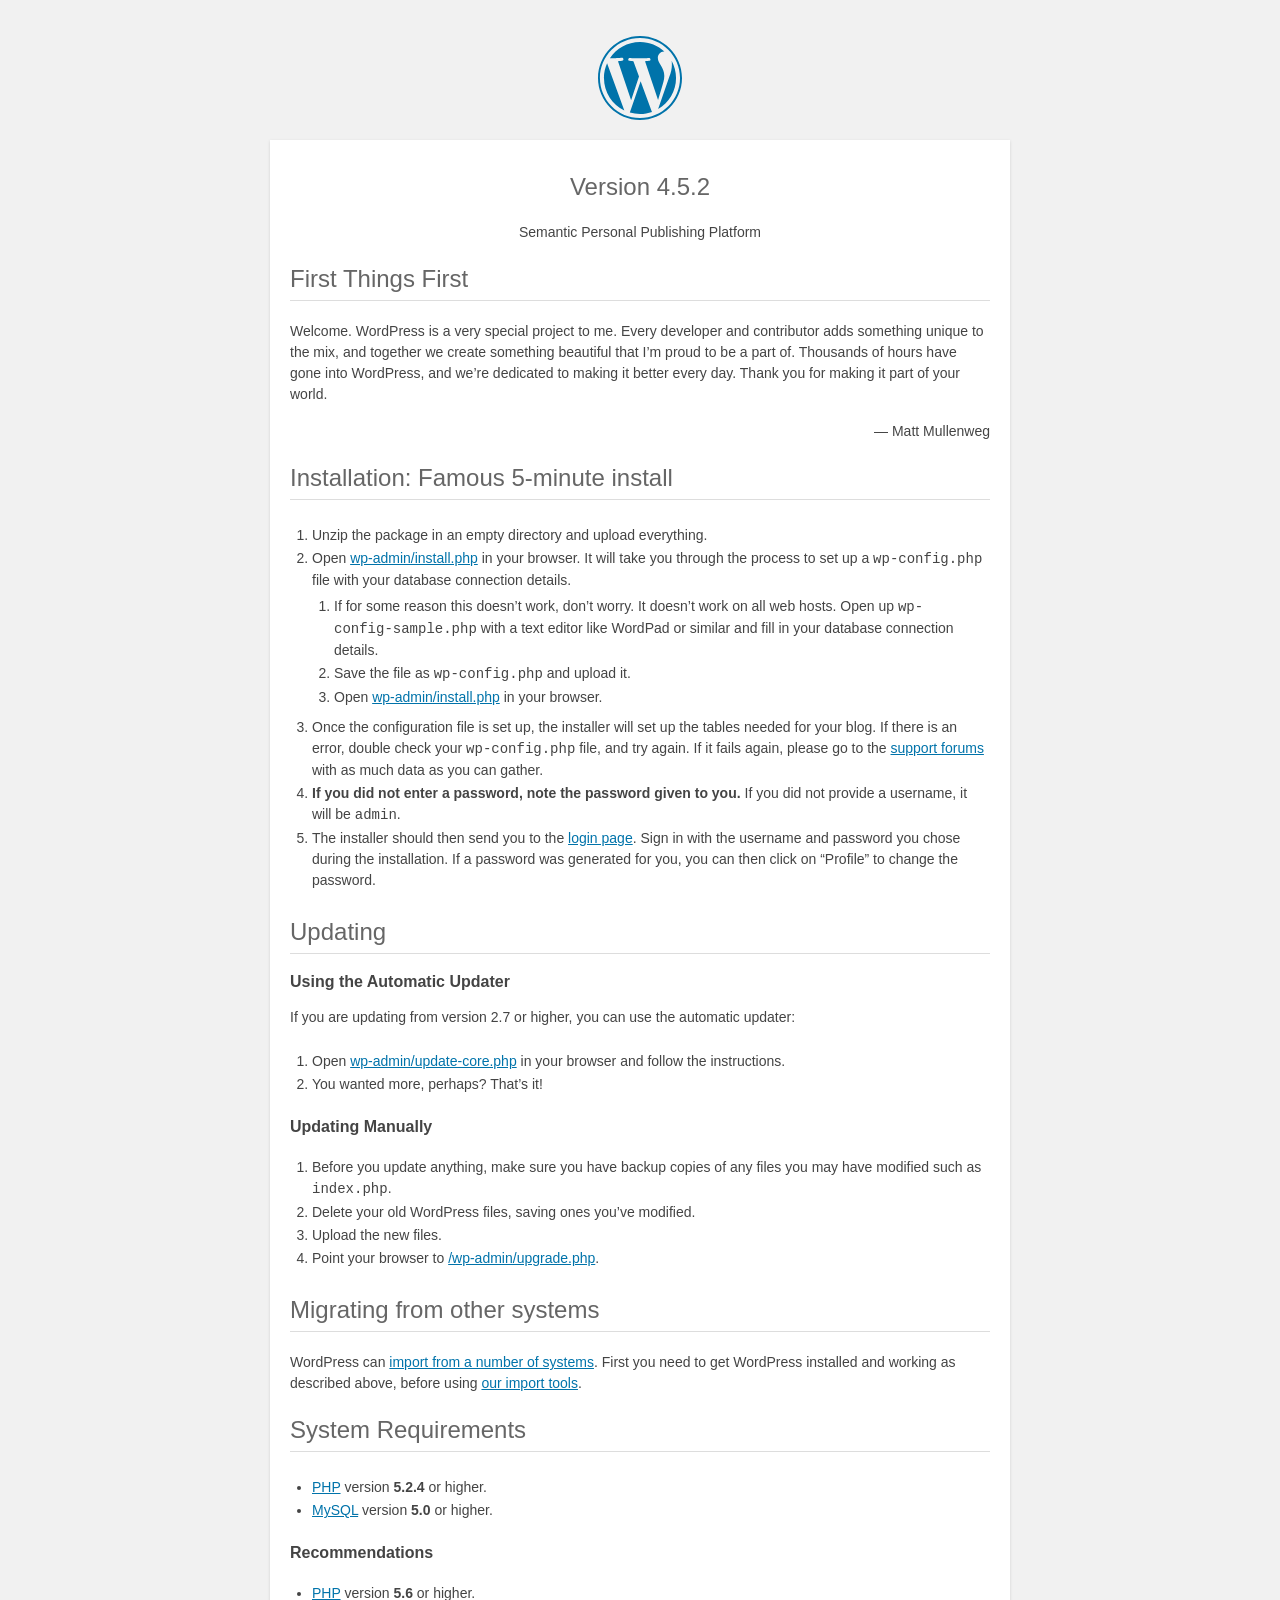
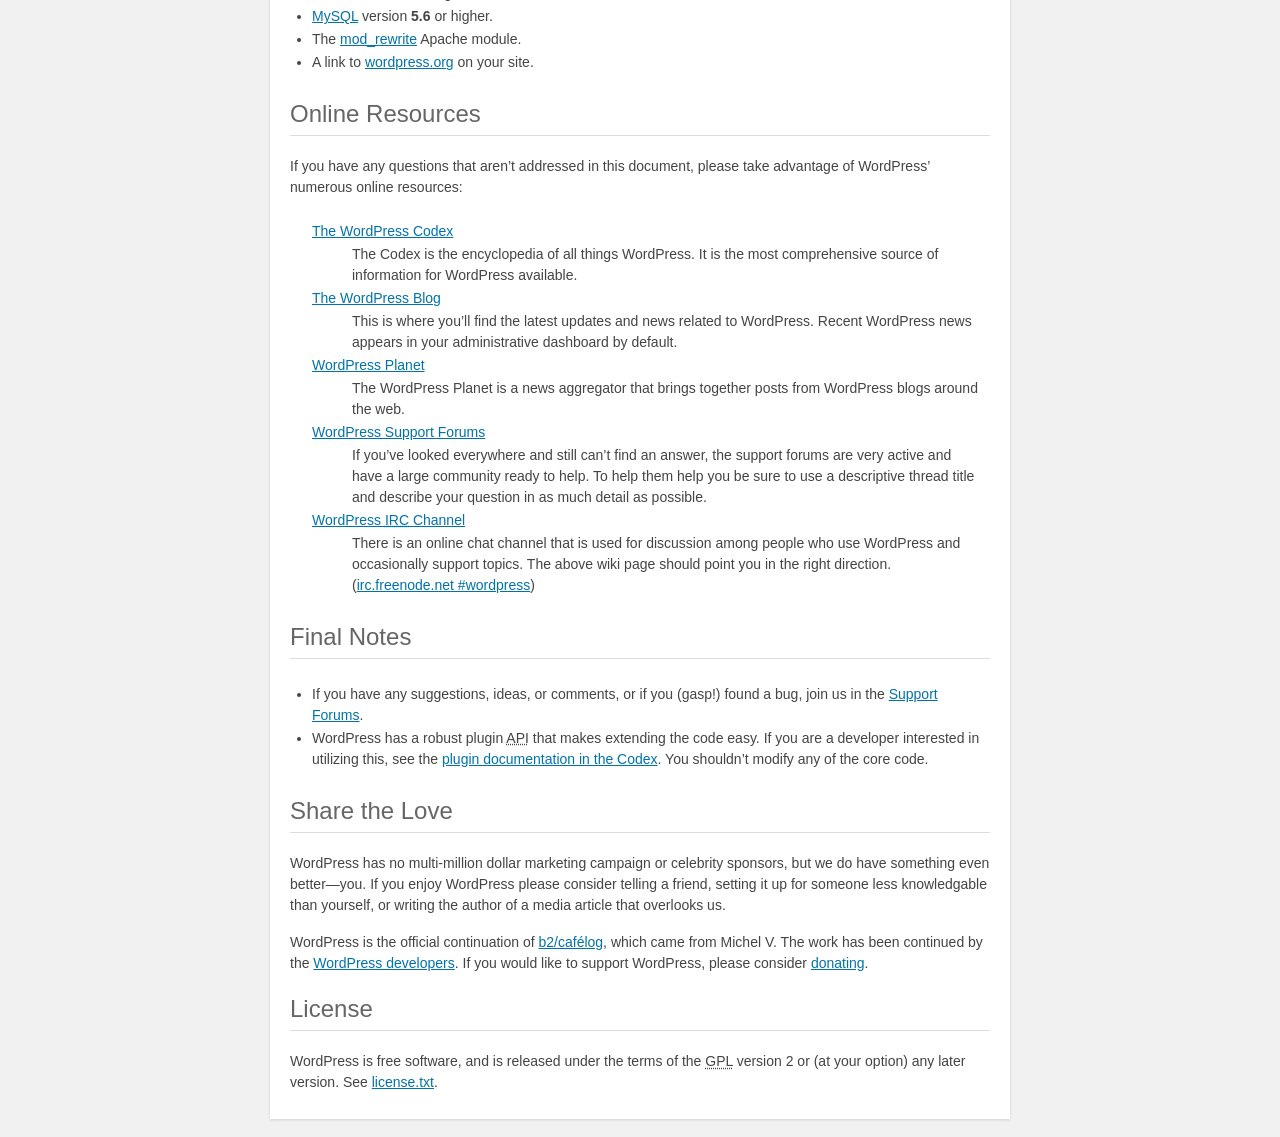
<file: mi/readme.html>
<!DOCTYPE html>
<html>
<head>
	<meta name="viewport" content="width=device-width" />
	<meta http-equiv="Content-Type" content="text/html; charset=utf-8" />
	<title>WordPress &#8250; ReadMe</title>
	<link rel="stylesheet" href="wp-admin/css/install.css?ver=20100228" type="text/css" />
</head>
<body>
<h1 id="logo">
	<a href="https://wordpress.org/"><img alt="WordPress" src="wp-admin/images/wordpress-logo.png" /></a>
	<br /> Version 4.5.2
</h1>
<p style="text-align: center">Semantic Personal Publishing Platform</p>

<h2>First Things First</h2>
<p>Welcome. WordPress is a very special project to me. Every developer and contributor adds something unique to the mix, and together we create something beautiful that I&#8217;m proud to be a part of. Thousands of hours have gone into WordPress, and we&#8217;re dedicated to making it better every day. Thank you for making it part of your world.</p>
<p style="text-align: right">&#8212; Matt Mullenweg</p>

<h2>Installation: Famous 5-minute install</h2>
<ol>
	<li>Unzip the package in an empty directory and upload everything.</li>
	<li>Open <span class="file"><a href="wp-admin/install.php">wp-admin/install.php</a></span> in your browser. It will take you through the process to set up a <code>wp-config.php</code> file with your database connection details.
		<ol>
			<li>If for some reason this doesn&#8217;t work, don&#8217;t worry. It doesn&#8217;t work on all web hosts. Open up <code>wp-config-sample.php</code> with a text editor like WordPad or similar and fill in your database connection details.</li>
			<li>Save the file as <code>wp-config.php</code> and upload it.</li>
			<li>Open <span class="file"><a href="wp-admin/install.php">wp-admin/install.php</a></span> in your browser.</li>
		</ol>
	</li>
	<li>Once the configuration file is set up, the installer will set up the tables needed for your blog. If there is an error, double check your <code>wp-config.php</code> file, and try again. If it fails again, please go to the <a href="https://wordpress.org/support/" title="WordPress support">support forums</a> with as much data as you can gather.</li>
	<li><strong>If you did not enter a password, note the password given to you.</strong> If you did not provide a username, it will be <code>admin</code>.</li>
	<li>The installer should then send you to the <a href="wp-login.php">login page</a>. Sign in with the username and password you chose during the installation. If a password was generated for you, you can then click on &#8220;Profile&#8221; to change the password.</li>
</ol>

<h2>Updating</h2>
<h3>Using the Automatic Updater</h3>
<p>If you are updating from version 2.7 or higher, you can use the automatic updater:</p>
<ol>
	<li>Open <span class="file"><a href="wp-admin/update-core.php">wp-admin/update-core.php</a></span> in your browser and follow the instructions.</li>
	<li>You wanted more, perhaps? That&#8217;s it!</li>
</ol>

<h3>Updating Manually</h3>
<ol>
	<li>Before you update anything, make sure you have backup copies of any files you may have modified such as <code>index.php</code>.</li>
	<li>Delete your old WordPress files, saving ones you&#8217;ve modified.</li>
	<li>Upload the new files.</li>
	<li>Point your browser to <span class="file"><a href="wp-admin/upgrade.php">/wp-admin/upgrade.php</a>.</span></li>
</ol>

<h2>Migrating from other systems</h2>
<p>WordPress can <a href="https://codex.wordpress.org/Importing_Content">import from a number of systems</a>. First you need to get WordPress installed and working as described above, before using <a href="wp-admin/import.php" title="Import to WordPress">our import tools</a>.</p>

<h2>System Requirements</h2>
<ul>
	<li><a href="http://php.net/">PHP</a> version <strong>5.2.4</strong> or higher.</li>
	<li><a href="http://www.mysql.com/">MySQL</a> version <strong>5.0</strong> or higher.</li>
</ul>

<h3>Recommendations</h3>
<ul>
	<li><a href="http://php.net/">PHP</a> version <strong>5.6</strong> or higher.</li>
	<li><a href="http://www.mysql.com/">MySQL</a> version <strong>5.6</strong> or higher.</li>
	<li>The <a href="http://httpd.apache.org/docs/2.2/mod/mod_rewrite.html">mod_rewrite</a> Apache module.</li>
	<li>A link to <a href="https://wordpress.org/">wordpress.org</a> on your site.</li>
</ul>

<h2>Online Resources</h2>
<p>If you have any questions that aren&#8217;t addressed in this document, please take advantage of WordPress&#8217; numerous online resources:</p>
<dl>
	<dt><a href="https://codex.wordpress.org/">The WordPress Codex</a></dt>
		<dd>The Codex is the encyclopedia of all things WordPress. It is the most comprehensive source of information for WordPress available.</dd>
	<dt><a href="https://wordpress.org/news/">The WordPress Blog</a></dt>
		<dd>This is where you&#8217;ll find the latest updates and news related to WordPress. Recent WordPress news appears in your administrative dashboard by default.</dd>
	<dt><a href="https://planet.wordpress.org/">WordPress Planet</a></dt>
		<dd>The WordPress Planet is a news aggregator that brings together posts from WordPress blogs around the web.</dd>
	<dt><a href="https://wordpress.org/support/">WordPress Support Forums</a></dt>
		<dd>If you&#8217;ve looked everywhere and still can&#8217;t find an answer, the support forums are very active and have a large community ready to help. To help them help you be sure to use a descriptive thread title and describe your question in as much detail as possible.</dd>
	<dt><a href="https://codex.wordpress.org/IRC">WordPress <abbr title="Internet Relay Chat">IRC</abbr> Channel</a></dt>
		<dd>There is an online chat channel that is used for discussion among people who use WordPress and occasionally support topics. The above wiki page should point you in the right direction. (<a href="irc://irc.freenode.net/wordpress">irc.freenode.net #wordpress</a>)</dd>
</dl>

<h2>Final Notes</h2>
<ul>
	<li>If you have any suggestions, ideas, or comments, or if you (gasp!) found a bug, join us in the <a href="https://wordpress.org/support/">Support Forums</a>.</li>
	<li>WordPress has a robust plugin <abbr title="application programming interface">API</abbr> that makes extending the code easy. If you are a developer interested in utilizing this, see the <a href="https://codex.wordpress.org/Plugin_API" title="WordPress plugin API">plugin documentation in the Codex</a>. You shouldn&#8217;t modify any of the core code.</li>
</ul>

<h2>Share the Love</h2>
<p>WordPress has no multi-million dollar marketing campaign or celebrity sponsors, but we do have something even better&#8212;you. If you enjoy WordPress please consider telling a friend, setting it up for someone less knowledgable than yourself, or writing the author of a media article that overlooks us.</p>

<p>WordPress is the official continuation of <a href="http://cafelog.com/">b2/caf&#233;log</a>, which came from Michel V. The work has been continued by the <a href="https://wordpress.org/about/">WordPress developers</a>. If you would like to support WordPress, please consider <a href="https://wordpress.org/donate/" title="Donate to WordPress">donating</a>.</p>

<h2>License</h2>
<p>WordPress is free software, and is released under the terms of the <abbr title="GNU General Public License">GPL</abbr> version 2 or (at your option) any later version. See <a href="license.txt">license.txt</a>.</p>

</body>
</html>
</file>
<file: mi/wp-admin/css/install.css>
html {
	background: #f1f1f1;
	margin: 0 20px;
}

body {
	background: #fff;
	color: #444;
	font-family: "Open Sans", sans-serif;
	margin: 140px auto 25px;
	padding: 20px 20px 10px 20px;
	max-width: 700px;
	-webkit-font-smoothing: subpixel-antialiased;
	-webkit-box-shadow: 0 1px 3px rgba(0,0,0,0.13);
	box-shadow: 0 1px 3px rgba(0,0,0,0.13);
}

a {
	color: #0073aa;
}

a:hover,
a:active {
	color: #00a0d2;
}

a:focus {
	color: #124964;
	-webkit-box-shadow:
		0 0 0 1px #5b9dd9,
		0 0 2px 1px rgba(30, 140, 190, .8);
	box-shadow:
		0 0 0 1px #5b9dd9,
		0 0 2px 1px rgba(30, 140, 190, .8);
}

.ie8 a:focus {
	outline: #5b9dd9 solid 1px;
}

h1, h2 {
	border-bottom: 1px solid #ddd;
	clear: both;
	color: #666;
	font-size: 24px;
	padding: 0;
	padding-bottom: 7px;
	font-weight: normal;
}

h3 {
	font-size: 16px;
}

p, li, dd, dt {
	padding-bottom: 2px;
	font-size: 14px;
	line-height: 1.5;
}

code, .code {
	font-family: Consolas, Monaco, monospace;
}

ul, ol, dl {
	padding: 5px 5px 5px 22px;
}

a img {
	border:0
}
abbr {
	border: 0;
	font-variant: normal;
}

fieldset {
	border: 0;
	padding: 0;
	margin: 0;
}

label {
	cursor: pointer;
}

#logo {
	margin: 6px 0 14px 0;
	padding: 0 0 7px 0;
	border-bottom: none;
	text-align:center
}
#logo a {
	background-image: url(../images/w-logo-blue.png?ver=20131202);
	background-image: none, url(../images/wordpress-logo.svg?ver=20131107);
	-webkit-background-size: 84px;
	background-size: 84px;
	background-position: center top;
	background-repeat: no-repeat;
	color: #444; /* same as login.css */
	height: 84px;
	font-size: 20px;
	font-weight: normal;
	line-height: 1.3em;
	margin: -130px auto 25px;
	padding: 0;
	text-decoration: none;
	width: 84px;
	text-indent: -9999px;
	outline: none;
	overflow: hidden;
	display: block;
}

#logo a:focus {
	-webkit-box-shadow: none;
	box-shadow: none;
}

.step {
	margin: 20px 0 15px;
}
.step, th {
	text-align: left;
	padding: 0;
}
.language-chooser.wp-core-ui .step .button.button-large {
	height: 36px;
	font-size: 14px;
	line-height: 33px;
	vertical-align: middle;
}
textarea {
	border: 1px solid #ddd;
	font-family: "Open Sans", sans-serif;
	width: 100%;
	-webkit-box-sizing: border-box;
	-moz-box-sizing: border-box;
	box-sizing: border-box;
}

.form-table {
	border-collapse: collapse;
	margin-top: 1em;
	width: 100%;
}

.form-table td {
	margin-bottom: 9px;
	padding: 10px 20px 10px 0;
	font-size: 14px;
	vertical-align: top
}

.form-table th {
	font-size: 14px;
	text-align: left;
	padding: 10px 20px 10px 0;
	width: 140px;
	vertical-align: top;
}

.form-table code {
	line-height: 18px;
	font-size: 14px;
}

.form-table p {
	margin: 4px 0 0 0;
	font-size: 11px;
}

.form-table input {
	line-height: 20px;
	font-size: 15px;
	padding: 3px 5px;
	border: 1px solid #ddd;
	-webkit-box-shadow: inset 0 1px 2px rgba(0,0,0,0.07);
	box-shadow: inset 0 1px 2px rgba(0,0,0,0.07);
}

input,
submit {
	font-family: "Open Sans", sans-serif;
}

.form-table input[type=text],
.form-table input[type=email],
.form-table input[type=url],
.form-table input[type=password] {
	width: 206px;
}

.form-table th p {
	font-weight: normal;
}

.form-table.install-success th,
.form-table.install-success td {
	vertical-align: middle;
	padding: 16px 20px 16px 0;
}

.form-table.install-success td p {
	margin: 0;
	font-size: 14px;
}

.form-table.install-success td code {
	margin: 0;
	font-size: 18px;
}

#error-page {
	margin-top: 50px;
}

#error-page p {
	font-size: 14px;
	line-height: 18px;
	margin: 25px 0 20px;
}

#error-page code, .code {
	font-family: Consolas, Monaco, monospace;
}

.wp-hide-pw > .dashicons {
	line-height: inherit;
}

#pass-strength-result {
	background-color: #eee;
	border: 1px solid #ddd;
	color: #23282d;
	margin: -2px 5px 5px 0px;
	padding: 3px 5px;
	text-align: center;
	width: 218px;
	-webkit-box-sizing: border-box;
	-moz-box-sizing: border-box;
	box-sizing: border-box;
	opacity: 0;
}

#pass-strength-result.short {
	background-color: #f1adad;
	border-color: #e35b5b;
	opacity: 1;
}

#pass-strength-result.bad {
	background-color: #fbc5a9;
	border-color: #f78b53;
	opacity: 1;
}

#pass-strength-result.good {
	background-color: #ffe399;
	border-color: #ffc733;
	opacity: 1;
}

#pass-strength-result.strong {
	background-color: #c1e1b9;
	border-color: #83c373;
	opacity: 1;
}

#pass1.short, #pass1-text.short {
	border-color: #e35b5b;
}

#pass1.bad, #pass1-text.bad {
	border-color: #f78b53;
}

#pass1.good, #pass1-text.good {
	border-color: #ffc733;
}

#pass1.strong, #pass1-text.strong {
	border-color: #83c373;
}

.pw-weak {
	display: none;
}

.message {
	border-left: 4px solid #dc3232;
	padding: .7em .6em;
	background-color: #fbeaea;
}

/* rtl:ignore */
#dbname,
#uname,
#pwd,
#dbhost,
#prefix,
#user_login,
#admin_email,
#pass1,
#pass2 {
	direction: ltr;
}

#pass1-text,
.show-password #pass1 {
	display: none;
}

.show-password #pass1-text
{
	display: inline-block;
}

.form-table span.description.important {
	font-size: 12px;
}


/* localization */
body.rtl,
.rtl textarea,
.rtl input,
.rtl submit {
	font-family: Tahoma, sans-serif;
}

:lang(he-il) body.rtl,
:lang(he-il) .rtl textarea,
:lang(he-il) .rtl input,
:lang(he-il) .rtl submit {
	font-family: Arial, sans-serif;
}

@media only screen and (max-width: 799px) {
	body {
		margin-top: 115px;
	}
	#logo a {
		margin: -125px auto 30px;
	}
}

@media screen and ( max-width: 782px ) {

	.form-table {
		margin-top: 0;
	}

	.form-table th,
	.form-table td {
		display: block;
		width: auto;
		vertical-align: middle;
	}

	.form-table th {
		padding: 20px 0 0;
	}

	.form-table td {
		padding: 5px 0;
		border: 0;
		margin: 0;
	}

	textarea,
	input {
		font-size: 16px;
	}

	.form-table td input[type="text"],
	.form-table td input[type="email"],
	.form-table td input[type="url"],
	.form-table td input[type="password"],
	.form-table td select,
	.form-table td textarea,
	.form-table span.description {
		width: 100%;
		font-size: 16px;
		line-height: 1.5;
		padding: 7px 10px;
		display: block;
		max-width: none;
		-webkit-box-sizing: border-box;
		-moz-box-sizing: border-box;
		box-sizing: border-box;
	}

}

body.language-chooser {
	max-width: 300px;
}

.language-chooser select {
	padding: 8px;
	width: 100%;
	display: block;
	border: 1px solid #ddd;
	background-color: #fff;
	color: #32373c;
	font-size: 16px;
	font-family: Arial, sans-serif;
	font-weight: normal;
}

.language-chooser p {
	text-align: right;
}

.screen-reader-input,
.screen-reader-text {
	position: absolute;
	margin: -1px;
	padding: 0;
	height: 1px;
	width: 1px;
	overflow: hidden;
	clip: rect(0 0 0 0);
	border: 0;
}

.spinner {
	background: url(../images/spinner.gif) no-repeat;
	-webkit-background-size: 20px 20px;
	background-size: 20px 20px;
	visibility: hidden;
	opacity: 0.7;
	filter: alpha(opacity=70);
	width: 20px;
	height: 20px;
	margin: 2px 5px 0;
}

.step .spinner {
	display: inline-block;
	vertical-align: middle;
	margin-right: 15px;
}

.button-secondary.hide-if-no-js,
.hide-if-no-js {
	display: none;
}

/**
 * HiDPI Displays
 */
@media print,
  (-webkit-min-device-pixel-ratio: 1.25),
  (min-resolution: 120dpi) {

	.spinner {
		background-image: url(../images/spinner-2x.gif);
	}

}
</file>
